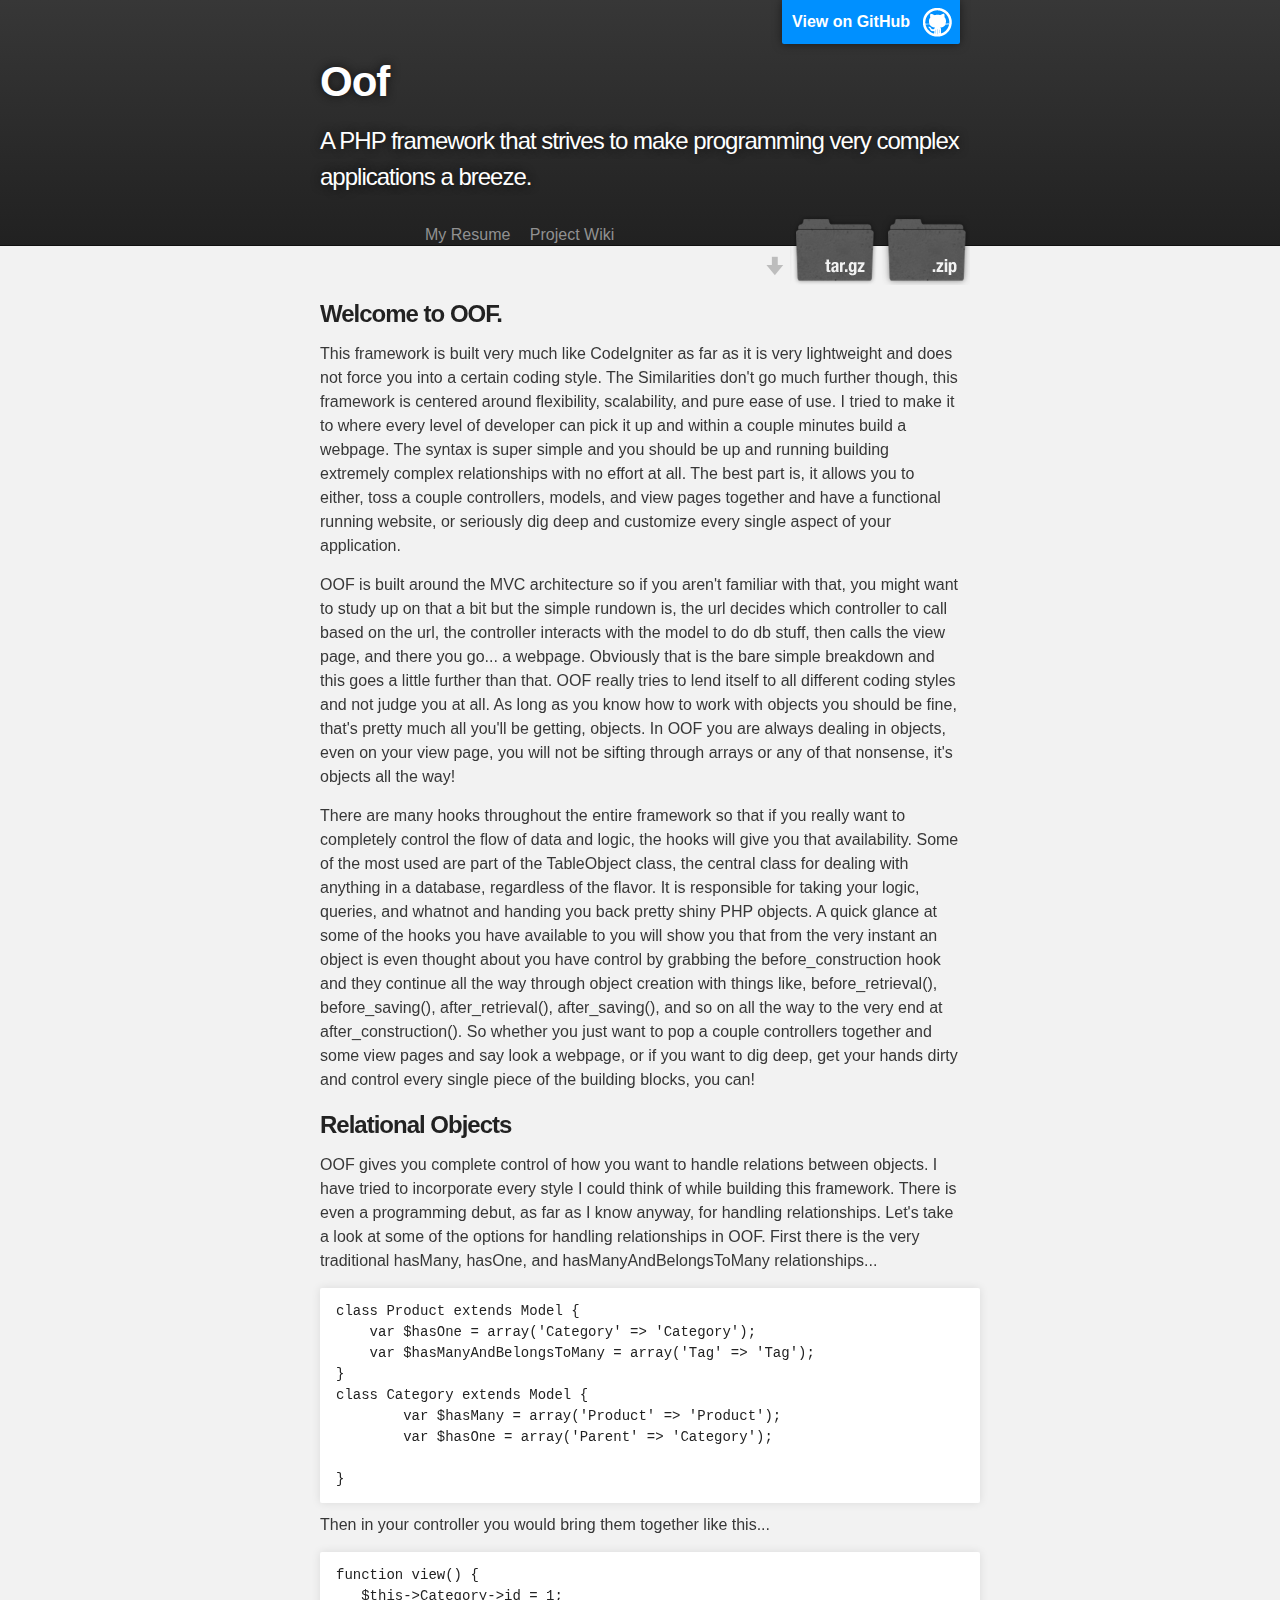
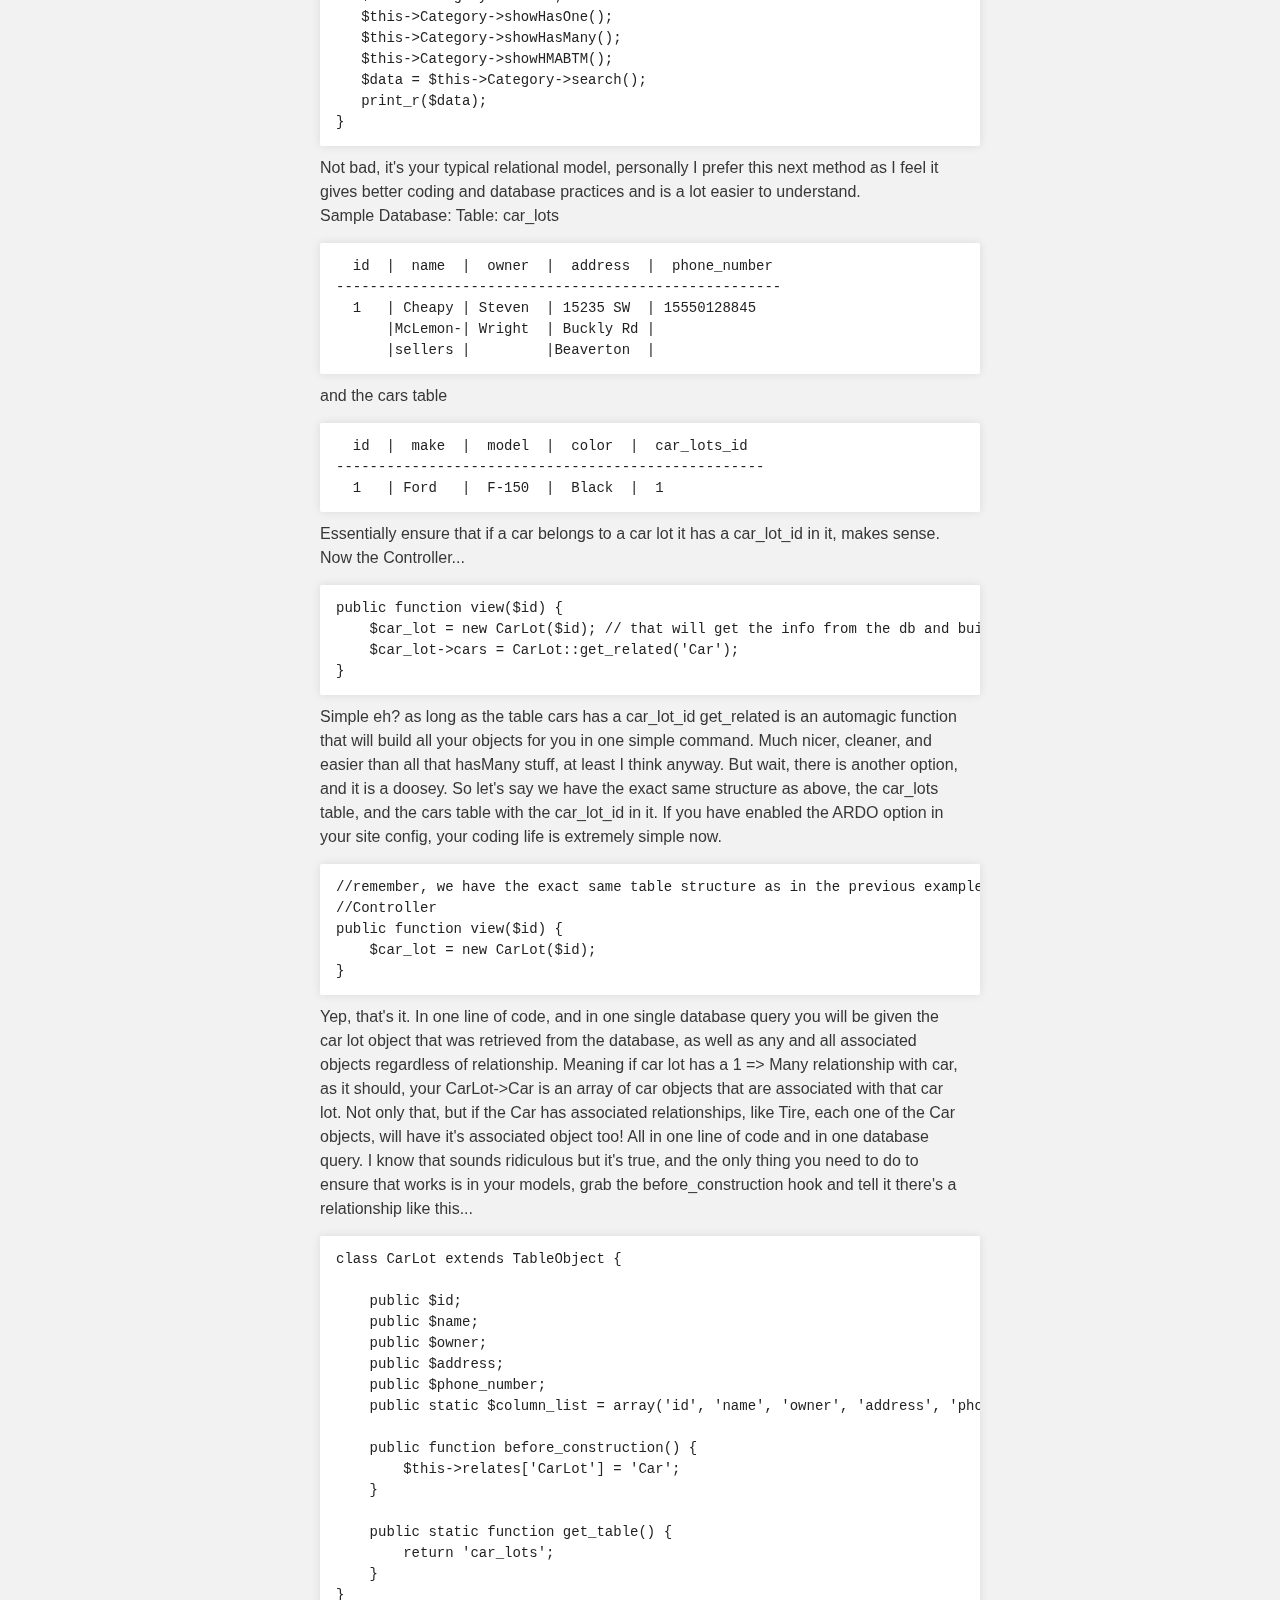
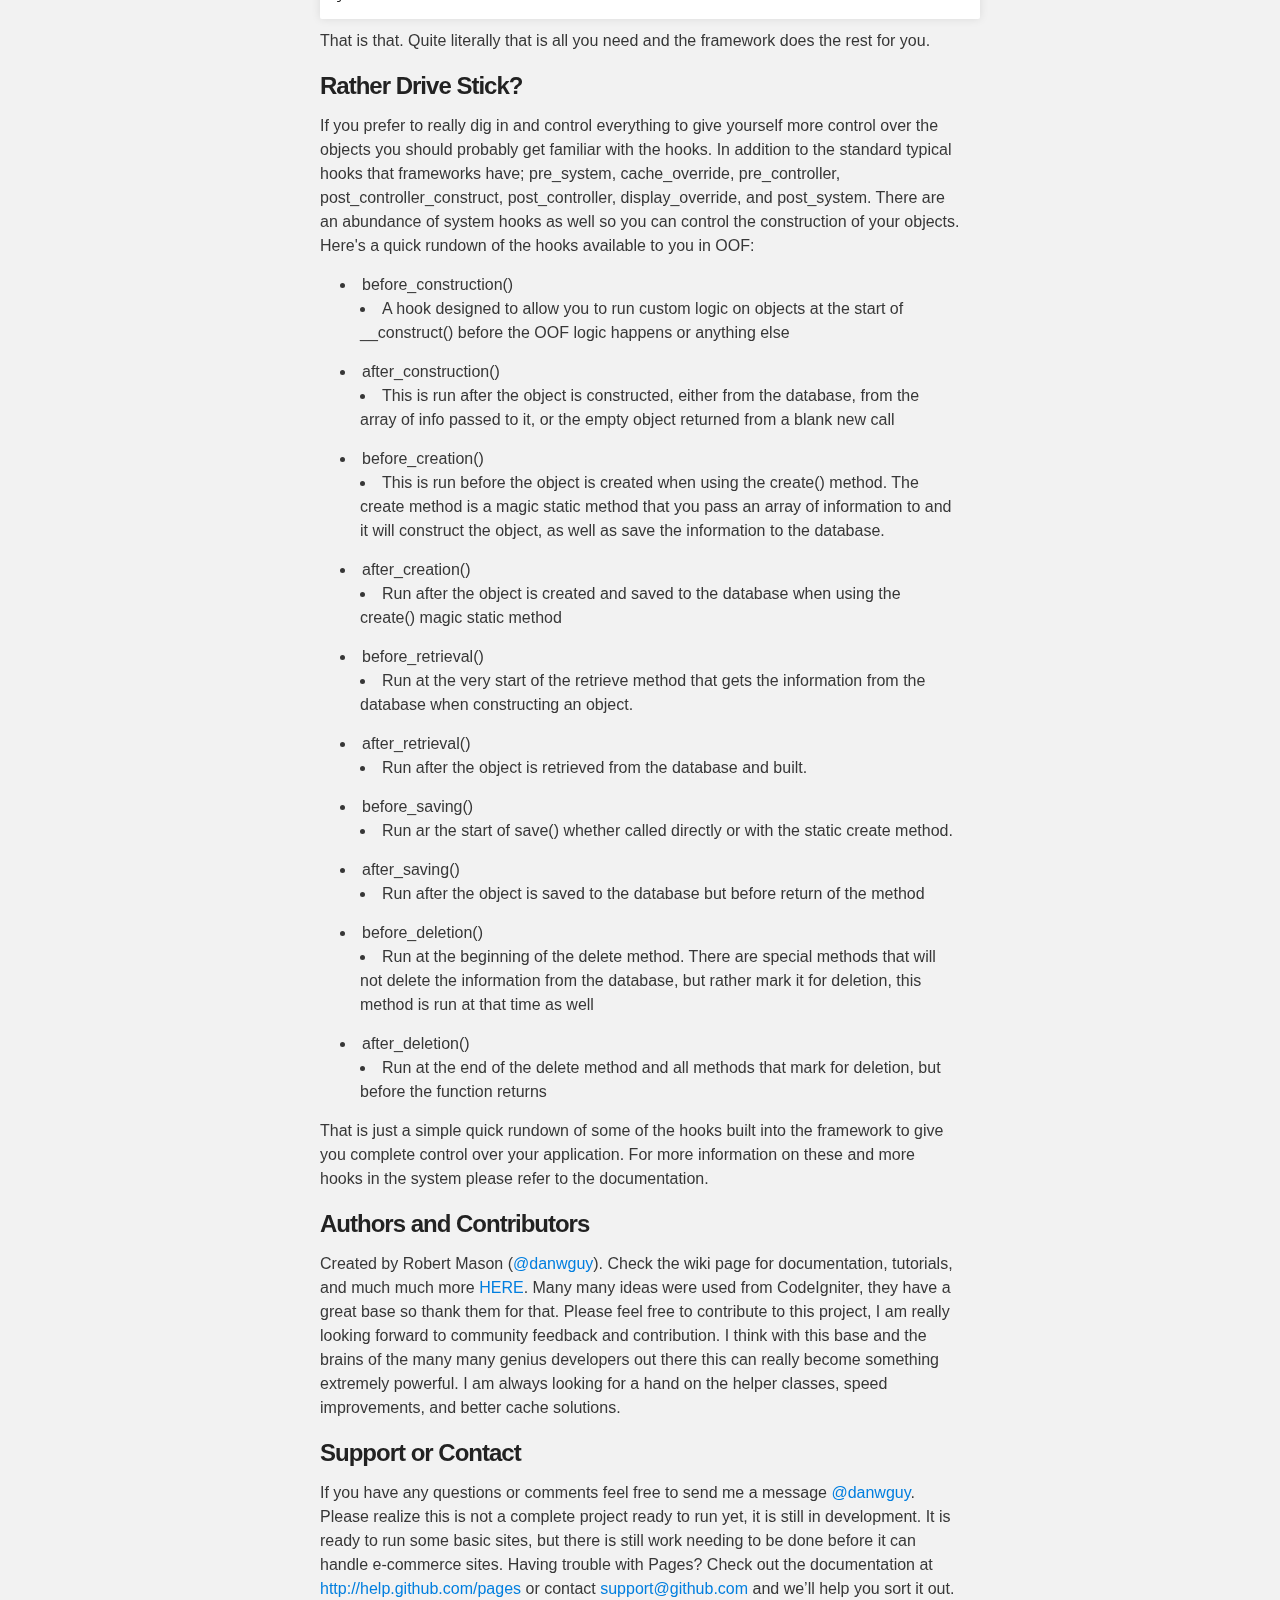
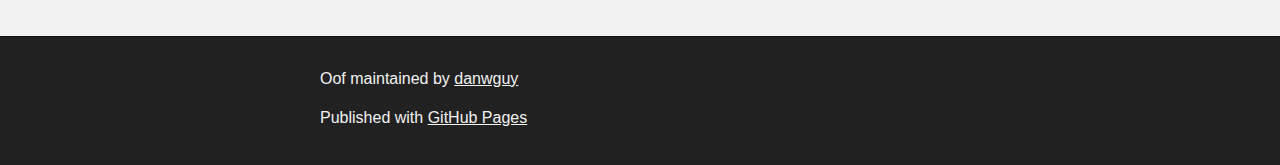
<file: index.html>
<!DOCTYPE html>
<html>

  <head>
    <meta charset='utf-8' />
    <meta http-equiv="X-UA-Compatible" content="chrome=1" />
    <meta name="description" content="Oof : A PHP framework that strives to make programming very complex applications a breeze." />

    <link rel="stylesheet" type="text/css" media="screen" href="stylesheets/stylesheet.css">

    <title>Oof</title>
  </head>

  <body>

    <!-- HEADER -->
    <div id="header_wrap" class="outer">
        <header class="inner">
          <a id="forkme_banner" href="https://github.com/danwguy/OOF">View on GitHub</a>

          <h1 id="project_title">Oof</h1>
          <h2 id="project_tagline">A PHP framework that strives to make programming very complex applications a breeze.</h2>

            <section id="links">
                <a class="menu-links" href="views/resume.html">My Resume</a>
                <a class="menu-links" href="http://github.com/danwguy/OOF/wiki">Project Wiki</a>
            </section>

            <section id="downloads">
              <a class="zip_download_link" href="https://github.com/danwguy/OOF/zipball/master">Download this project as a .zip file</a>
              <a class="tar_download_link" href="https://github.com/danwguy/OOF/tarball/master">Download this project as a tar.gz file</a>
            </section>
        </header>
    </div>

    <!-- MAIN CONTENT -->
    <div id="main_content_wrap" class="outer">
      <section id="main_content" class="inner">
        <h3>
<a name="welcome-to-oof" class="anchor" href="#welcome-to-oof"><span class="octicon octicon-link"></span></a>Welcome to OOF.</h3>

<p>This framework is built very much like CodeIgniter as far as it is very lightweight and does not force you into a certain coding style. The Similarities don't go much further though, this framework is centered around flexibility, scalability, and pure ease of use. I tried to make it to where every level of developer can pick it up and within a couple minutes build a webpage. The syntax is super simple and you should be up and running building extremely complex relationships with no effort at all. The best part is, it allows you to either, toss a couple controllers, models, and view pages together and have a functional running website, or seriously dig deep and customize every single aspect of your application.</p>

<p>OOF is built around the MVC architecture so if you aren't familiar with that, you might want to study up on that a bit but the simple rundown is, the url decides which controller to call based on the url, the controller interacts with the model to do db stuff, then calls the view page, and there you go... a webpage. Obviously that is the bare simple breakdown and this goes a little further than that. OOF really tries to lend itself to all different coding styles and not judge you at all. As long as you know how to work with objects you should be fine, that's pretty much all you'll be getting, objects. In OOF you are always dealing in objects, even on your view page, you will not be sifting through arrays or any of that nonsense, it's objects all the way!</p>

<p>There are many hooks throughout the entire framework so that if you really want to completely control the flow of data and logic, the hooks will give you that availability. Some of the most used are part of the TableObject class, the central class for dealing with anything in a database, regardless of the flavor. It is responsible for taking your logic, queries, and whatnot and handing you back pretty shiny PHP objects. A quick glance at some of the hooks you have available to you will show you that from the very instant an object is even thought about you have control by grabbing the before_construction hook and they continue all the way through object creation with things like, before_retrieval(), before_saving(), after_retrieval(), after_saving(), and so on all the way to the very end at after_construction(). So whether you just want to pop a couple controllers together and some view pages and say look a webpage, or if you want to dig deep, get your hands dirty and control every single piece of the building blocks, you can!</p>

<h3>
<a name="relational-objects" class="anchor" href="#relational-objects"><span class="octicon octicon-link"></span></a>Relational Objects</h3>

<p>OOF gives you complete control of how you want to handle relations between objects. I have tried to incorporate every style I could think of while building this framework. There is even a programming debut, as far as I know anyway, for handling relationships. Let's take a look at some of the options for handling relationships in OOF.
First there is the very traditional hasMany, hasOne, and hasManyAndBelongsToMany relationships...</p>

<pre><code>class Product extends Model {
    var $hasOne = array('Category' =&gt; 'Category');
    var $hasManyAndBelongsToMany = array('Tag' =&gt; 'Tag');
}
class Category extends Model {
        var $hasMany = array('Product' =&gt; 'Product');
        var $hasOne = array('Parent' =&gt; 'Category');

}
</code></pre>

<p>Then in your controller you would bring them together like this...</p>

<pre><code>function view() {
   $this-&gt;Category-&gt;id = 1;
   $this-&gt;Category-&gt;showHasOne();
   $this-&gt;Category-&gt;showHasMany();
   $this-&gt;Category-&gt;showHMABTM();
   $data = $this-&gt;Category-&gt;search();
   print_r($data);
}
</code></pre>

<p>Not bad, it's your typical relational model, personally I prefer this next method as I feel it gives better coding and database practices and is a lot easier to understand.<br>
Sample Database:
Table: car_lots</p>

<pre><code>  id  |  name  |  owner  |  address  |  phone_number
-----------------------------------------------------
  1   | Cheapy | Steven  | 15235 SW  | 15550128845
      |McLemon-| Wright  | Buckly Rd |
      |sellers |         |Beaverton  |
</code></pre>

<p>and the cars table</p>

<pre><code>  id  |  make  |  model  |  color  |  car_lots_id
---------------------------------------------------
  1   | Ford   |  F-150  |  Black  |  1
</code></pre>

<p>Essentially ensure that if a car belongs to a car lot it has a car_lot_id in it, makes sense. Now the Controller...</p>

<pre><code>public function view($id) {
    $car_lot = new CarLot($id); // that will get the info from the db and build the carlot obj
    $car_lot-&gt;cars = CarLot::get_related('Car');
}
</code></pre>

<p>Simple eh? as long as the table cars has a car_lot_id get_related is an automagic function that will build all your objects for you in one simple command. Much nicer, cleaner, and easier than all that hasMany stuff, at least I think anyway.
But wait, there is another option, and it is a doosey. So let's say we have the exact same structure as above, the car_lots table, and the cars table with the car_lot_id in it. If you have enabled the ARDO option in your site config, your coding life is extremely simple now.</p>

<pre><code>//remember, we have the exact same table structure as in the previous example
//Controller
public function view($id) {
    $car_lot = new CarLot($id);
}
</code></pre>

<p>Yep, that's it. In one line of code, and in one single database query you will be given the car lot object that was retrieved from the database, as well as any and all associated objects regardless of relationship. Meaning if car lot has a 1 =&gt; Many relationship with car, as it should, your CarLot-&gt;Car is an array of car objects that are associated with that car lot. Not only that, but if the Car has associated relationships, like Tire, each one of the Car objects, will have it's associated object too! All in one line of code and in one database query. I know that sounds ridiculous but it's true, and the only thing you need to do to ensure that works is in your models, grab the before_construction hook and tell it there's a relationship like this...</p>

<pre><code>class CarLot extends TableObject {

    public $id;
    public $name;
    public $owner;
    public $address;
    public $phone_number;
    public static $column_list = array('id', 'name', 'owner', 'address', 'phone_numer');

    public function before_construction() {
        $this-&gt;relates['CarLot'] = 'Car';
    }

    public static function get_table() {
        return 'car_lots';
    }
}
</code></pre>

<p>That is that. Quite literally that is all you need and the framework does the rest for you.</p>

<h3>
<a name="rather-drive-stick" class="anchor" href="#rather-drive-stick"><span class="octicon octicon-link"></span></a>Rather Drive Stick?</h3>

<p>If you prefer to really dig in and control everything to give yourself more control over the objects you should probably get familiar with the hooks. In addition to the standard typical hooks that frameworks have; pre_system, cache_override, pre_controller, post_controller_construct, post_controller, display_override, and post_system. There are an abundance of system hooks as well so you can control the construction of your objects. Here's a quick rundown of the hooks available to you in OOF:<br></p>

<ul>
<li>before_construction()
<ul>
<li>A hook designed to allow you to run custom logic on objects at the start of __construct() before the OOF logic happens or anything else</li>
</ul>
</li>
<li>after_construction()
<ul><li>This is run after the object is constructed, either from the database, from the array of info passed to it, or the empty object returned from a blank new call</li></ul>
</li>
<li>before_creation()
<ul><li>This is run before the object is created when using the create() method. The create method is a magic static method that you pass an array of information to and it will construct the object, as well as save the information to the database.</li></ul>
</li>
<li>after_creation()
<ul><li>Run after the object is created and saved to the database when using the create() magic static method</li></ul>
</li>
<li>before_retrieval()
<ul><li>Run at the very start of the retrieve method that gets the information from the database when constructing an object.</li></ul>
</li>
<li>after_retrieval()
<ul><li>Run after the object is retrieved from the database and built.</li></ul>
</li>
<li>before_saving()
<ul><li>Run ar the start of save() whether called directly or with the static create method.</li></ul>
</li>
<li>after_saving()
<ul><li>Run after the object is saved to the database but before return of the method</li></ul>
</li>
<li>before_deletion()
<ul><li>Run at the beginning of the delete method. There are special methods that will not delete the information from the database, but rather mark it for deletion, this method is run at that time as well</li></ul>
</li>
<li>after_deletion()
<ul><li>Run at the end of the delete method and all methods that mark for deletion, but before the function returns</li></ul>
</li>
</ul><p>That is just a simple quick rundown of some of the hooks built into the framework to give you complete control over your application. For more information on these and more hooks in the system please refer to the documentation.</p>

<h3>
<a name="authors-and-contributors" class="anchor" href="#authors-and-contributors"><span class="octicon octicon-link"></span></a>Authors and Contributors</h3>

<p>Created by Robert Mason (<a href="https://github.com/danwguy" class="user-mention">@danwguy</a>). Check the wiki page for documentation, tutorials, and much much more <a href="http://github.com/danwguy/OOF/wiki"> HERE</a>. Many many ideas were used from CodeIgniter, they have a great base so thank them for that. Please feel free to contribute to this project, I am really looking forward to community feedback and contribution. I think with this base and the brains of the many many genius developers out there this can really become something extremely powerful. I am always looking for a hand on the helper classes, speed improvements, and better cache solutions.</p>

<h3>
<a name="support-or-contact" class="anchor" href="#support-or-contact"><span class="octicon octicon-link"></span></a>Support or Contact</h3>

<p>If you have any questions or comments feel free to send me a message <a href="https://github.com/danwguy" class="user-mention">@danwguy</a>. Please realize this is not a complete project ready to run yet, it is still in development. It is ready to run some basic sites, but there is still work needing to be done before it can handle e-commerce sites.
Having trouble with Pages? Check out the documentation at <a href="http://help.github.com/pages">http://help.github.com/pages</a> or contact <a href="mailto:support@github.com">support@github.com</a> and we’ll help you sort it out.</p>
      </section>
    </div>

    <!-- FOOTER  -->
    <div id="footer_wrap" class="outer">
      <footer class="inner">
        <p class="copyright">Oof maintained by <a href="https://github.com/danwguy">danwguy</a></p>
        <p>Published with <a href="http://pages.github.com">GitHub Pages</a></p>
      </footer>
    </div>

    

  </body>
</html>
</file>
<file: stylesheets/stylesheet.css>
/*******************************************************************************
Slate Theme for GitHub Pages
by Jason Costello, @jsncostello
*******************************************************************************/

@import url(pygment_trac.css);

/*******************************************************************************
MeyerWeb Reset
*******************************************************************************/

html, body, div, span, applet, object, iframe,
h1, h2, h3, h4, h5, h6, p, blockquote, pre,
a, abbr, acronym, address, big, cite, code,
del, dfn, em, img, ins, kbd, q, s, samp,
small, strike, strong, sub, sup, tt, var,
b, u, i, center,
dl, dt, dd, ol, ul, li,
fieldset, form, label, legend,
table, caption, tbody, tfoot, thead, tr, th, td,
article, aside, canvas, details, embed,
figure, figcaption, footer, header, hgroup,
menu, nav, output, ruby, section, summary,
time, mark, audio, video {
  margin: 0;
  padding: 0;
  border: 0;
  font: inherit;
  vertical-align: baseline;
}

/* HTML5 display-role reset for older browsers */
article, aside, details, figcaption, figure,
footer, header, hgroup, menu, nav, section {
  display: block;
}

ol, ul {
  list-style: none;
}

table {
  border-collapse: collapse;
  border-spacing: 0;
}

/*******************************************************************************
Theme Styles
*******************************************************************************/

body {
  box-sizing: border-box;
  color:#373737;
  background: #212121;
  font-size: 16px;
  font-family: 'Myriad Pro', Calibri, Helvetica, Arial, sans-serif;
  line-height: 1.5;
  -webkit-font-smoothing: antialiased;
}

h1, h2, h3, h4, h5, h6 {
  margin: 10px 0;
  font-weight: 700;
  color:#222222;
  font-family: 'Lucida Grande', 'Calibri', Helvetica, Arial, sans-serif;
  letter-spacing: -1px;
}

h1 {
  font-size: 36px;
  font-weight: 700;
}

h2 {
  padding-bottom: 10px;
  font-size: 32px;
  background: url('../images/bg_hr.png') repeat-x bottom;
}

h3 {
  font-size: 24px;
}

h4 {
  font-size: 21px;
}

h5 {
  font-size: 18px;
}

h6 {
  font-size: 16px;
}

p {
  margin: 10px 0 15px 0;
}

footer p {
  color: #f2f2f2;
}

a {
  text-decoration: none;
  color: #007edf;
  text-shadow: none;

  transition: color 0.5s ease;
  transition: text-shadow 0.5s ease;
  -webkit-transition: color 0.5s ease;
  -webkit-transition: text-shadow 0.5s ease;
  -moz-transition: color 0.5s ease;
  -moz-transition: text-shadow 0.5s ease;
  -o-transition: color 0.5s ease;
  -o-transition: text-shadow 0.5s ease;
  -ms-transition: color 0.5s ease;
  -ms-transition: text-shadow 0.5s ease;
}

a:hover, a:focus {text-decoration: underline;}

footer a {
  color: #F2F2F2;
  text-decoration: underline;
}

em {
  font-style: italic;
}

strong {
  font-weight: bold;
}

img {
  position: relative;
  margin: 0 auto;
  max-width: 739px;
  padding: 5px;
  margin: 10px 0 10px 0;
  border: 1px solid #ebebeb;

  box-shadow: 0 0 5px #ebebeb;
  -webkit-box-shadow: 0 0 5px #ebebeb;
  -moz-box-shadow: 0 0 5px #ebebeb;
  -o-box-shadow: 0 0 5px #ebebeb;
  -ms-box-shadow: 0 0 5px #ebebeb;
}

p img {
  display: inline;
  margin: 0;
  padding: 0;
  vertical-align: middle;
  text-align: center;
  border: none;
}

pre, code {
  width: 100%;
  color: #222;
  background-color: #fff;

  font-family: Monaco, "Bitstream Vera Sans Mono", "Lucida Console", Terminal, monospace;
  font-size: 14px;

  border-radius: 2px;
  -moz-border-radius: 2px;
  -webkit-border-radius: 2px;
}

pre {
  width: 100%;
  padding: 10px;
  box-shadow: 0 0 10px rgba(0,0,0,.1);
  overflow: auto;
}

code {
  padding: 3px;
  margin: 0 3px;
  box-shadow: 0 0 10px rgba(0,0,0,.1);
}

pre code {
  display: block;
  box-shadow: none;
}

blockquote {
  color: #666;
  margin-bottom: 20px;
  padding: 0 0 0 20px;
  border-left: 3px solid #bbb;
}


ul, ol, dl {
  margin-bottom: 15px
}

ul {
  list-style: inside;
  padding-left: 20px;
}

ol {
  list-style: decimal inside;
  padding-left: 20px;
}

dl dt {
  font-weight: bold;
}

dl dd {
  padding-left: 20px;
  font-style: italic;
}

dl p {
  padding-left: 20px;
  font-style: italic;
}

hr {
  height: 1px;
  margin-bottom: 5px;
  border: none;
  background: url('../images/bg_hr.png') repeat-x center;
}

table {
  border: 1px solid #373737;
  margin-bottom: 20px;
  text-align: left;
 }

th {
  font-family: 'Lucida Grande', 'Helvetica Neue', Helvetica, Arial, sans-serif;
  padding: 10px;
  background: #373737;
  color: #fff;
 }

td {
  padding: 10px;
  border: 1px solid #373737;
 }

form {
  background: #f2f2f2;
  padding: 20px;
}

/*******************************************************************************
Full-Width Styles
*******************************************************************************/

.outer {
  width: 100%;
}

.inner {
  position: relative;
  max-width: 640px;
  padding: 20px 10px;
  margin: 0 auto;
}

#forkme_banner {
  display: block;
  position: absolute;
  top:0;
  right: 10px;
  z-index: 10;
  padding: 10px 50px 10px 10px;
  color: #fff;
  background: url('../images/blacktocat.png') #0090ff no-repeat 95% 50%;
  font-weight: 700;
  box-shadow: 0 0 10px rgba(0,0,0,.5);
  border-bottom-left-radius: 2px;
  border-bottom-right-radius: 2px;
}

#header_wrap {
  background: #212121;
  background: -moz-linear-gradient(top, #373737, #212121);
  background: -webkit-linear-gradient(top, #373737, #212121);
  background: -ms-linear-gradient(top, #373737, #212121);
  background: -o-linear-gradient(top, #373737, #212121);
  background: linear-gradient(top, #373737, #212121);
}

#header_wrap .inner {
  padding: 50px 10px 30px 10px;
}

#project_title {
  margin: 0;
  color: #fff;
  font-size: 42px;
  font-weight: 700;
  text-shadow: #111 0px 0px 10px;
}

#project_tagline {
  color: #fff;
  font-size: 24px;
  font-weight: 300;
  background: none;
  text-shadow: #111 0px 0px 10px;
}

#links {
    position: absolute;
    width: 300px;
    z-index: 10;
    bottom: -25px;
    right: 260px;
    height: 70px;
    line-height: 70px;
}

#links a {
    margin-left: 15px;
    color: #919191 !important;
}

#links a,
#links a:visited {
    text-decoration: none;
}

#links a:hover {
    text-decoration: none;
    color: #007edf !important;
}

#downloads {
  position: absolute;
  width: 210px;
  z-index: 10;
  bottom: -40px;
  right: 0;
  height: 70px;
  background: url('../images/icon_download.png') no-repeat 0% 90%;
}

.zip_download_link {
  display: block;
  float: right;
  width: 90px;
  height:70px;
  text-indent: -5000px;
  overflow: hidden;
  background: url(../images/sprite_download.png) no-repeat bottom left;
}

.tar_download_link {
  display: block;
  float: right;
  width: 90px;
  height:70px;
  text-indent: -5000px;
  overflow: hidden;
  background: url(../images/sprite_download.png) no-repeat bottom right;
  margin-left: 10px;
}

.zip_download_link:hover {
  background: url(../images/sprite_download.png) no-repeat top left;
}

.tar_download_link:hover {
  background: url(../images/sprite_download.png) no-repeat top right;
}

#main_content_wrap {
  background: #f2f2f2;
  border-top: 1px solid #111;
  border-bottom: 1px solid #111;
}

#main_content {
  padding-top: 40px;
}

#footer_wrap {
  background: #212121;
}



/*******************************************************************************
Small Device Styles
*******************************************************************************/

@media screen and (max-width: 480px) {
  body {
    font-size:14px;
  }

  #downloads {
    display: none;
  }

  .inner {
    min-width: 320px;
    max-width: 480px;
  }

  #project_title {
  font-size: 32px;
  }

  h1 {
    font-size: 28px;
  }

  h2 {
    font-size: 24px;
  }

  h3 {
    font-size: 21px;
  }

  h4 {
    font-size: 18px;
  }

  h5 {
    font-size: 14px;
  }

  h6 {
    font-size: 12px;
  }

  code, pre {
    min-width: 320px;
    max-width: 480px;
    font-size: 11px;
  }

}
</file>
